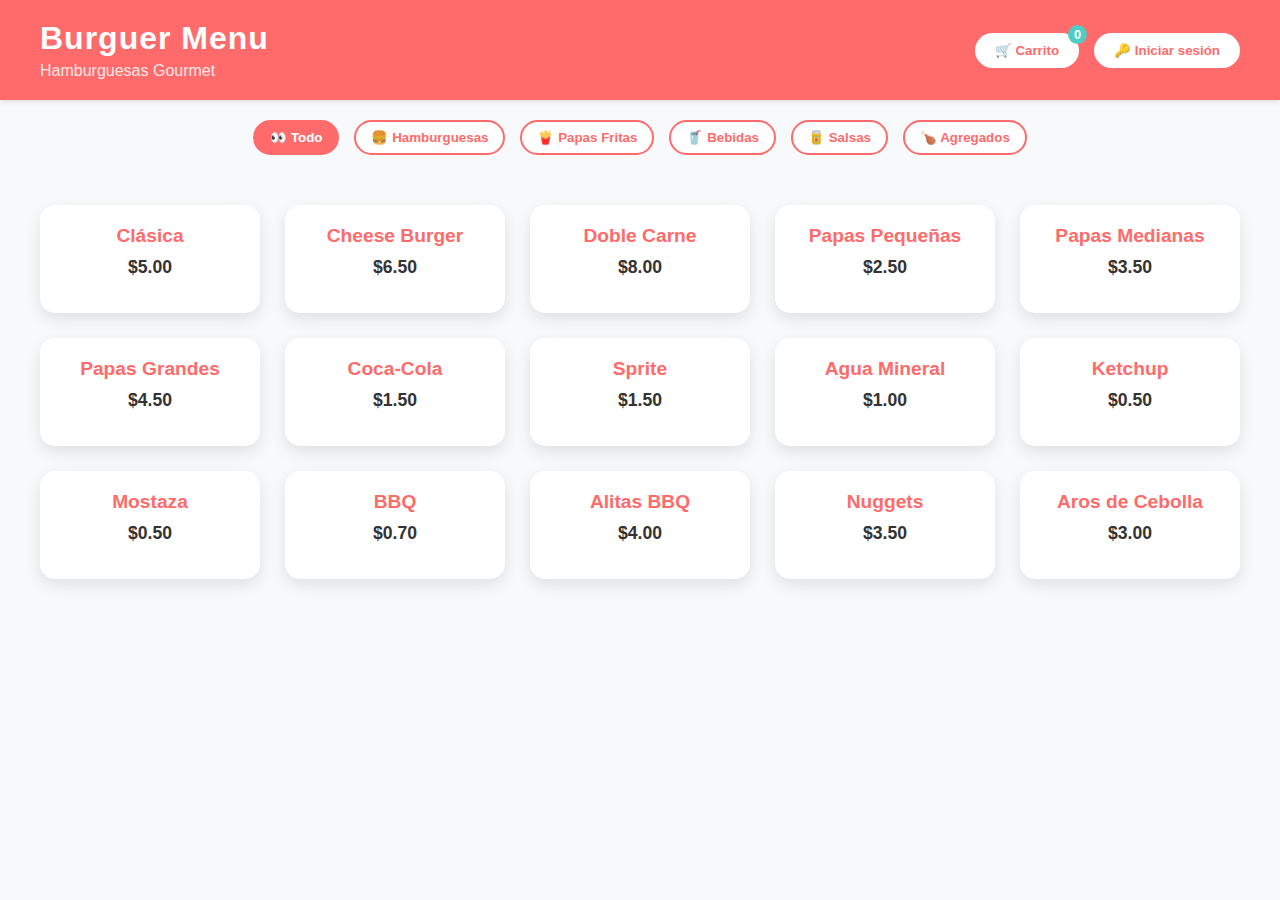
<file: index.html>
<!DOCTYPE html>
<html lang="es">
  <head>
    <meta charset="UTF-8" />
    <meta name="viewport" content="width=device-width, initial-scale=1.0" />
    <title>Burguer Menu</title>
    <link rel="stylesheet" href="styles/styles.css" />
  </head>
  <body>
    <header>
      <div>
        <h1>Burguer Menu</h1>
        <h3>Hamburguesas Gourmet</h3>
      </div>
      <div class="header-buttons">
        <button id="cart-btn">🛒 Carrito <span id="cart-count">0</span></button>
        <button
          id="login-btn"
          onclick="window.location.href='/pages/login.html'"
          >🔑 Iniciar sesión</button
        >
      </div>
    </header>

    <nav class="categories">
      <button class="cat-btn active" data-cat="todos">👀 Todo</button>
      <button class="cat-btn" data-cat="hamburguesas">🍔 Hamburguesas</button>
      <button class="cat-btn" data-cat="papas">🍟 Papas Fritas</button>
      <button class="cat-btn" data-cat="bebidas">🥤 Bebidas</button>
      <button class="cat-btn" data-cat="salsas">🥫 Salsas</button>
      <button class="cat-btn" data-cat="agregados">🍗 Agregados</button>
    </nav>

    <main>
      <section>
        <div id="products" class="products"> </div>
      </section>
    </main>

    <div id="product-modal" class="modal">
      <div class="modal-content">
        <span id="close-product">&times;</span>
        <h2 id="modal-name">Producto</h2>
        <p id="modal-desc">Descripción del producto.</p>
        <p id="modal-price">Precio: $0.00</p>
        <div class="qty-container">
          <button class="qty-btn" id="modal-dec">−</button>
          <input type="number" id="modal-qty" value="1" min="1" />
          <button class="qty-btn" id="modal-inc">+</button>
        </div>
        <button id="modal-add">Añadir al carrito</button>
      </div>
    </div>

    <div id="cart-modal" class="modal">
      <div class="modal-content">
        <span id="close-cart">&times;</span>
        <h2>🛒 Tu Carrito</h2>
        <ul id="cart-items"></ul>
        <p>Total: $<span id="cart-total">0.00</span></p>
        <button id="clear-cart">Vaciar Carrito</button>
        <button id="checkout">Pagar</button>
      </div>
    </div>

    <script src="js/script.js"></script>
  </body>
</html>
</file>
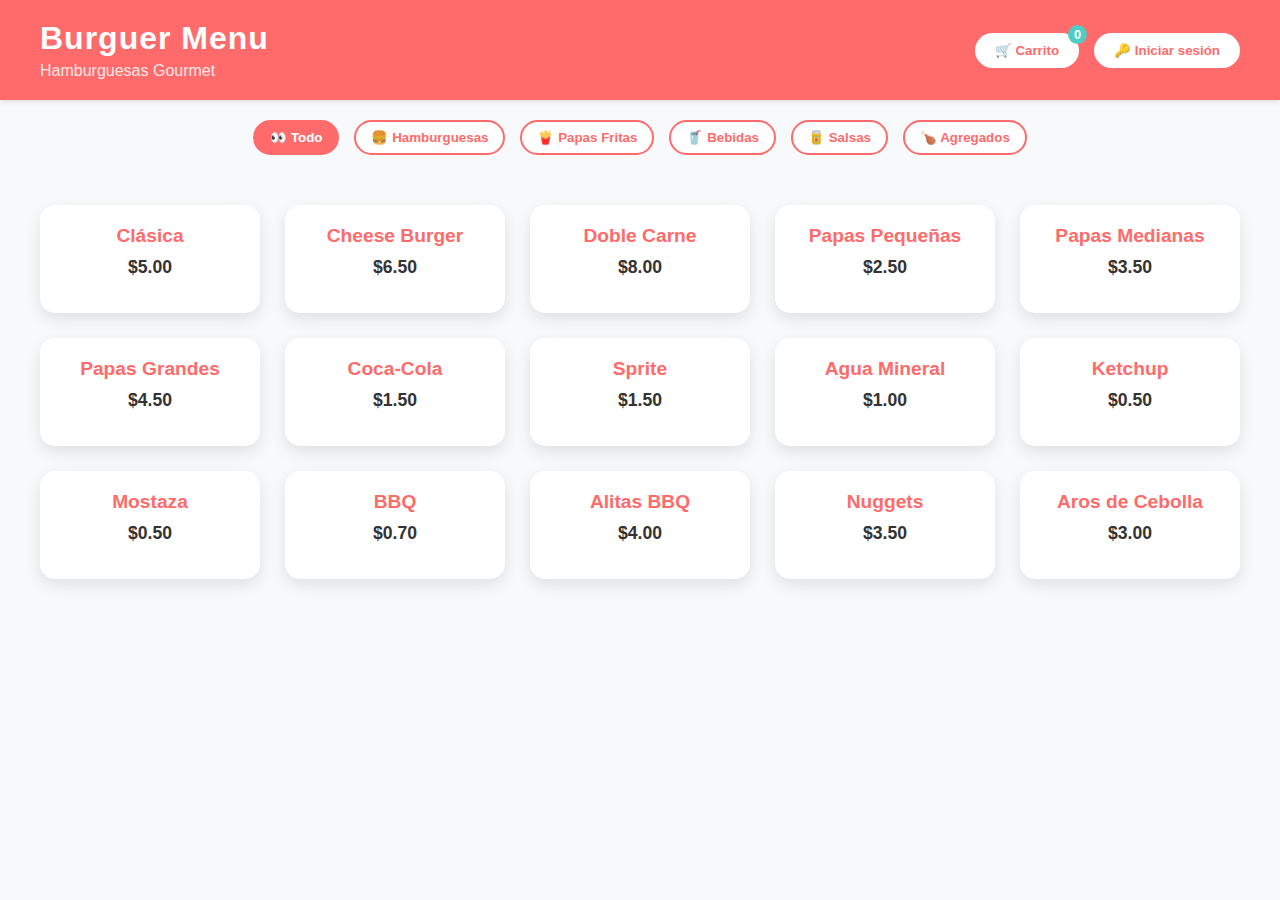
<file: pages/admin.html>
<!DOCTYPE html>
<html lang="es">
  <head>
    <meta charset="UTF-8" />
    <meta name="viewport" content="width=device-width, initial-scale=1.0" />
    <title>Panel Administrador</title>
    <link rel="stylesheet" href="/styles/styles.css" />
    <link rel="stylesheet" href="/styles/admin.css" />
  </head>
  <body>
    <header class="topbar">
      <div class="topbar__left">
        <h1 class="title m-0">Pedidos</h1>
      </div>
      <div class="topbar__right">
        <button
          onclick="window.location.href='../index.html'"
          class="btn btn--ghost"
          >Cerrar sesión</button
        >
      </div>
    </header>

    <section class="cards-grid">
      <div class="card card--click" data-filter="todos">
        <h2>📦 Pedidos</h2>
        <p>Todos los pedidos</p>
      </div>
      <div class="card card--click" data-filter="en_proceso">
        <h2>🚚 Envío</h2>
        <p>Pedidos en proceso / envío</p>
      </div>
      <div class="card card--click" data-filter="entregado">
        <h2>✅ Finalizados</h2>
        <p>Pedidos entregados</p>
      </div>
    </section>

    <main class="container">
      <section class="card">
        <div class="tabs" role="tablist">
          <button
            class="tab is-active"
            data-filter="todos"
            role="tab"
            aria-selected="true"
            >Todos</button
          >
          <button class="tab" data-filter="pendiente" role="tab"
            >Pendientes</button
          >
          <button class="tab" data-filter="en_proceso" role="tab"
            >En proceso</button
          >
          <button class="tab" data-filter="entregado" role="tab"
            >Entregados</button
          >
        </div>
        <div class="table-responsive">
          <table class="table" id="ordersTable">
            <thead>
              <tr>
                <th>ID</th>
                <th>Cliente</th>
                <th>Producto</th>
                <th>Fecha</th>
                <th>Estado</th>
                <th>Acciones</th>
              </tr>
            </thead>
            <tbody>
              <!-- Se llena con JS -->
            </tbody>
          </table>
        </div>

        <details class="mt-16">
          <summary>Agregar pedido rápido</summary>
          <form id="quickAddForm" class="form form--inline">
            <input type="text" name="cliente" placeholder="Cliente" required />
            <input
              type="text"
              name="producto"
              placeholder="Producto"
              required
            />
            <select name="estado" required>
              <option value="pendiente">Pendiente</option>
              <option value="en_proceso">En proceso</option>
              <option value="entregado">Entregado</option>
            </select>
            <button class="btn" type="submit">Agregar</button>
          </form>
        </details>
      </section>
    </main>
    <!-- Modal de edición -->
    <div id="editModal" class="modal" style="display:none;">
      <div class="modal-content">
        <span id="closeEditModal" class="modal-close">&times;</span>
        <h2>Editar Pedido</h2>
        <form id="editForm" class="form">
          <input type="text" name="cliente" placeholder="Cliente" required />
          <input type="text" name="producto" placeholder="Producto" required />
          <select name="estado" required>
            <option value="pendiente">Pendiente</option>
            <option value="en_proceso">En proceso</option>
            <option value="entregado">Entregado</option>
          </select>
          <button type="submit" class="btn">Guardar Cambios</button>
        </form>
      </div>
    </div>

    <script src="/js/app.js"></script>
  </body>
</html>
</file>
<file: styles/styles.css>
:root {
  --primary-color: #ff6b6b;
  --secondary-color: #f8f9fa;
  --accent-color: #4ecdc4;
  --text-color: #333;
  --card-bg: #fff;
  --shadow-color: rgba(0,0,0,0.1);
}

* {
  box-sizing: border-box;
  margin: 0;
  padding: 0;
  font-family: 'Segoe UI', Tahoma, Geneva, Verdana, sans-serif;
}

body {
  background-color: var(--secondary-color);
  color: var(--text-color);
}

header {
  display: flex;
  justify-content: space-between;
  align-items: center;
  background: var(--primary-color);
  padding: 20px 40px;
  color: white;
  box-shadow: 0 2px 5px var(--shadow-color);
  flex-wrap: wrap;
}

header h1 {
  font-size: 2rem;
  letter-spacing: 1px;
}

header h3 {
  font-size: 1rem;
  font-weight: normal;
  margin-top: 5px;
  color: #ffe5e5;
}

.header-buttons {
  display: flex;
  gap: 15px;
}

.header-buttons button {
  background: white;
  color: var(--primary-color);
  border: none;
  padding: 10px 20px;
  font-weight: bold;
  border-radius: 50px;
  cursor: pointer;
  transition: all 0.3s ease;
  position: relative;
}

.header-buttons button:hover {
  background: var(--accent-color);
  color: white;
  transform: scale(1.05);
}

#cart-count {
  background: var(--accent-color);
  color: white;
  font-size: 0.8rem;
  font-weight: bold;
  border-radius: 50%;
  padding: 2px 6px;
  position: absolute;
  top: -8px;
  right: -8px;
}

nav.categories {
  display: flex;
  justify-content: center;
  gap: 15px;
  margin: 20px 0;
  flex-wrap: wrap;
}

.cat-btn {
  background: var(--card-bg);
  border: 2px solid var(--primary-color);
  color: var(--primary-color);
  padding: 8px 15px;
  border-radius: 25px;
  cursor: pointer;
  font-weight: bold;
  transition: all 0.3s ease;
}

.cat-btn.active,
.cat-btn:hover {
  background: var(--primary-color);
  color: white;
}

main {
  padding: 30px 40px;
}

.products {
  display: flex;
  flex-wrap: wrap;
  gap: 25px;
  justify-content: center;
}

.product {
  background: var(--card-bg);
  border-radius: 15px;
  padding: 20px;
  width: 220px;
  text-align: center;
  box-shadow: 0 6px 15px var(--shadow-color);
  transition: transform 0.3s ease, box-shadow 0.3s ease;
  cursor: pointer;
}

.product:hover {
  transform: translateY(-5px);
  box-shadow: 0 10px 20px var(--shadow-color);
}

.product h3 {
  font-size: 1.2rem;
  margin-bottom: 10px;
  color: var(--primary-color);
}

.product p {
  font-weight: bold;
  color: var(--text-color);
  margin-bottom: 15px;
  font-size: 1.1rem;
}

.modal {
  display: none;
  position: fixed;
  z-index: 1000;
  left: 0;
  top: 0;
  width: 100%;
  height: 100%;
  overflow-y: auto;
  background: rgba(0, 0, 0, 0.6);
  padding: 50px 0;
}

.modal-content {
  background: var(--card-bg);
  margin: auto;
  padding: 30px 25px;
  border-radius: 20px;
  width: 90%;
  max-width: 500px;
  position: relative;
  box-shadow: 0 10px 30px var(--shadow-color);
  animation: fadeIn 0.4s ease;
}

@keyframes fadeIn {
  from { opacity: 0; transform: translateY(-20px);}
  to { opacity: 1; transform: translateY(0);}
}

#close-cart, #close-product {
  position: absolute;
  top: 15px;
  right: 20px;
  font-size: 1.5rem;
  cursor: pointer;
  color: var(--primary-color);
  transition: color 0.3s;
}

#close-cart:hover, #close-product:hover {
  color: var(--accent-color);
}

#product-modal .modal-content{
  background-color: var(--accent-color);
}


#product-modal #modal-name {
  font-size: 1.5rem;
  color: var(--primary-color);
  margin-bottom: 10px;
}

#product-modal #modal-desc {
  font-size: 1rem;
  margin-bottom: 10px;
}

#product-modal #modal-price {
  font-weight: bold;
  margin-bottom: 20px;
}

.qty-container {
  display: flex;
  justify-content: center;
  align-items: center;
  margin-bottom: 15px;
}

.qty-btn {
  background: var(--accent-color);
  border: none;
  color: white;
  width: 35px;
  height: 35px;
  font-size: 1.3rem;
  font-weight: bold;
  border-radius: 50%;
  cursor: pointer;
  margin: 0 10px;
  transition: background 0.3s;
}

.qty-btn:hover {
  background: var(--primary-color);
}

#modal-qty {
  width: 50px;
  text-align: center;
  border-radius: 8px;
  border: 1px solid #ddd;
  padding: 5px;
  font-size: 1rem;
  pointer-events: none;
  background-color: #f0f0f0;
}

#modal-add {
  background: var(--primary-color);
  color: white;
  border: none;
  padding: 10px 20px;
  border-radius: 50px;
  font-weight: bold;
  cursor: pointer;
  transition: all 0.3s ease;
  width: 100%;
}

#modal-add:hover {
  background: var(--accent-color);
}

#cart-items {
  list-style: none;
  margin: 20px 0;
  max-height: 250px;
  overflow-y: auto;
}

#cart-items li {
  display: flex;
  justify-content: space-between;
  align-items: center;
  margin-bottom: 12px;
  padding-bottom: 10px;
  border-bottom: 1px solid #eee;
}

#cart-items button {
  margin-left: 5px;
  padding: 5px 8px;
  border-radius: 8px;
  border: none;
  cursor: pointer;
  transition: all 0.3s;
}

#cart-items button:hover {
  opacity: 0.8;
}

#clear-cart, #checkout {
  width: 48%;
  padding: 10px 0;
  border-radius: 50px;
  border: none;
  font-weight: bold;
  cursor: pointer;
  margin-top: 15px;
  transition: all 0.3s ease;
}

#clear-cart {
  background: #ccc;
  color: #333;
}

#clear-cart:hover {
  background: #b3b3b3;
}

#checkout {
  background: var(--primary-color);
  color: white;
}

#checkout:hover {
  background: var(--accent-color);
}

@media (max-width: 768px){
  .products {
    justify-content: center;
  }

  .product {
    width: 45%;
  }
}

@media (max-width: 480px){
  .product {
    width: 90%;
  }

  nav.categories {
    flex-direction: column;
    gap: 10px;
  }

  .header-buttons {
    flex-direction: column;
    gap: 10px;
    margin-top: 10px;
  }
}
</file>
<file: styles/admin.css>
:root{
--bg: #0b1020;
--card: #121a30;
--card-2: #0f162b;
--text: #e9eefb;
--muted: #aab6d6;
--primary: #6aa3ff;
--primary-contrast: #0b1020;
--danger: #ff6a8b;
--success: #43d39e;
--radius: 16px;
}
*{ box-sizing: border-box; }
html,body{ height:100%; }
body{
    margin:0; font-family: system-ui, -apple-system, Segoe UI, Roboto, Ubuntu, Cantarell, "Helvetica Neue", Arial, "Noto Sans", "Apple Color Emoji", "Segoe UI Emoji";
    color: var(--text); background: radial-gradient(1200px 800px at 80% -20%, #22305a 0%, transparent 60%) , var(--bg);
    }


.container{ max-width: 1000px; margin: 24px auto; padding: 0 16px; }
.m-0{ margin:0; }
.mt-16{ margin-top:16px; }


.card{
    background: linear-gradient(180deg, var(--card) 0%, var(--card-2) 100%);
    border: 1px solid rgba(255,255,255,0.06);
    border-radius: var(--radius);
    padding: 20px;
    box-shadow: 0 10px 30px rgba(0,0,0,0.25);
}
.card--center{ max-width: 420px; margin: 10vh auto; }


.title{ font-size: clamp(22px, 4vw, 32px); }
.subtitle{ color: var(--muted); margin-top: 8px; }


.form{ display: grid; gap: 14px; margin-top: 16px; }
.form--inline{ grid-template-columns: 1fr 1fr 1fr auto; gap: 10px; }
.form__group{ display: grid; gap: 6px; }
.form__group input, .form--inline input, .form--inline select{
    width: 100%; padding: 12px 14px; border-radius: 12px; border: 1px solid rgba(255,255,255,0.15);
    background: rgba(255,255,255,0.04); color: var(--text);
}
.form__error{ color: var(--danger); font-size: 14px; }


.btn{
    padding: 12px 16px; border-radius: 12px; border: none; cursor: pointer; font-weight: 600;
    background: linear-gradient(180deg, var(--primary) 0%, #3c7bec 100%); color: var(--primary-contrast);
}
.btn:active{ transform: translateY(1px); }
.btn--ghost{
    background: transparent; color: var(--text); border: 1px solid rgba(255,255,255,0.2);
}
.btn--danger{ background: var(--danger); color: #1a0a0e; }
.btn--success{ background: var(--success); color: #06130e; }
.topbar{ position: static; }

.cards-grid {
  display: grid;
  grid-template-columns: repeat(auto-fit, minmax(220px, 1fr));
  gap: 16px;
  margin-bottom: 24px;
}

.card--click {
  cursor: pointer;
  text-align: center;
  transition: transform 0.2s ease;
}

.card--click:hover {
  transform: translateY(-4px);
  background: linear-gradient(180deg, #1a2448 0%, #0f162b 100%);
}


.modal-content{
  background: var(--primary-contrast);
}
</file>
